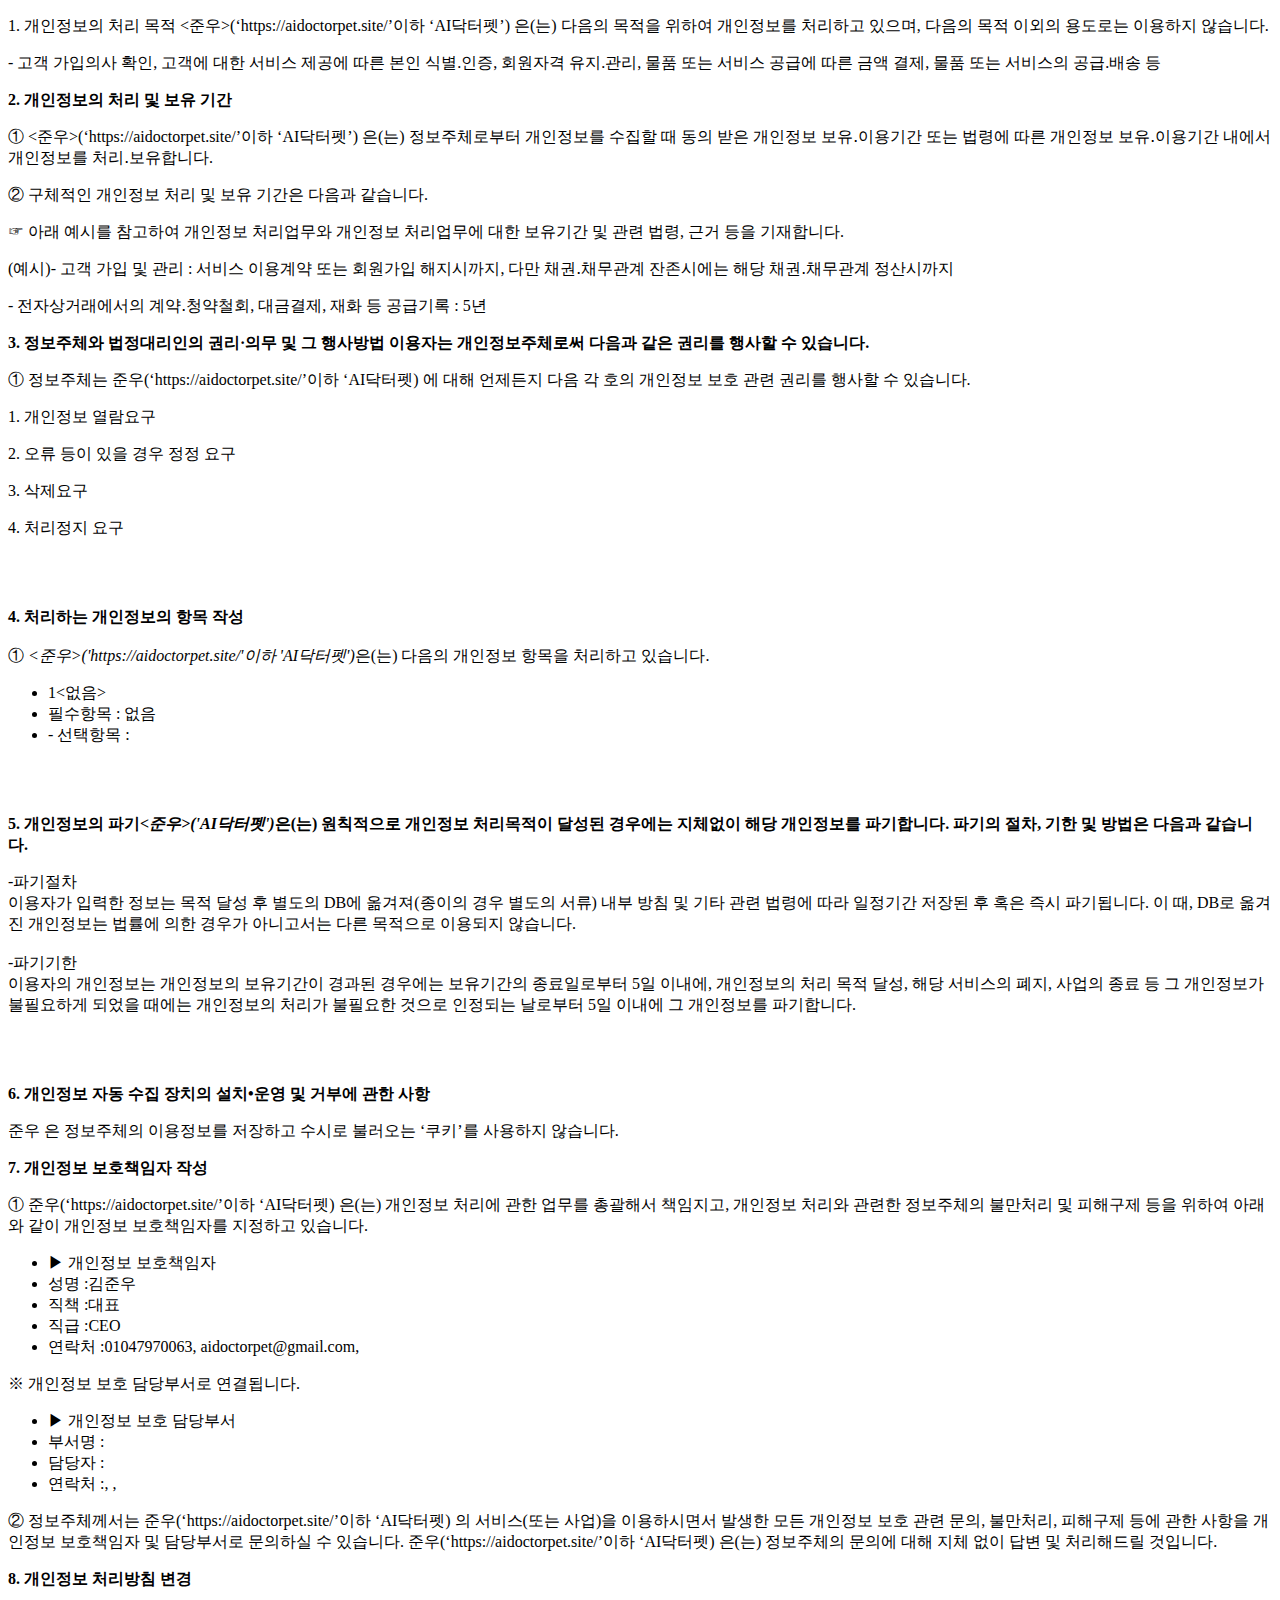
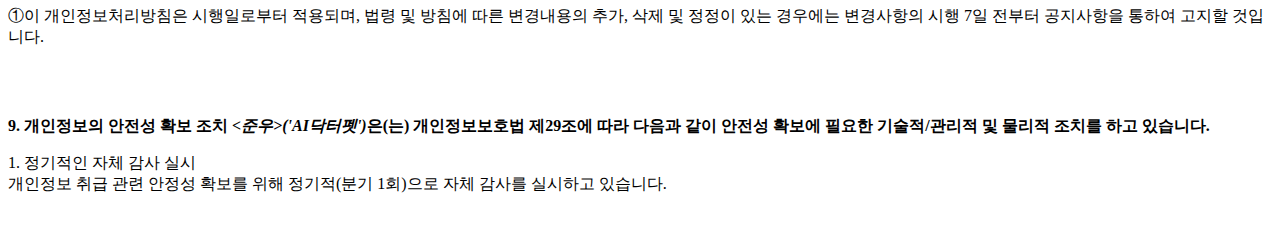
<file: privacy.html>
<!DOCTYPE html PUBLIC "-//W3C//DTD XHTML 1.0 Transitional//EN" "http://www.w3.org/TR/xhtml1/DTD/xhtml1-transitional.dtd">
<html xmlns="http://www.w3.org/1999/xhtml" xml:lang="ko" lang="ko">
<head>
<meta http-equiv="Content-Type" content="text/html; charset=UTF-8">


<title>개인정보처리방침</title>
</head>
<body>
	<p><p class='sub_p mgt10'><span class='colorLightBlue'>1. 개인정보의 처리 목적</span> <준우>(‘https://aidoctorpet.site/’이하 ‘AI닥터펫’) 은(는) 다음의 목적을 위하여 개인정보를 처리하고 있으며, 다음의 목적 이외의 용도로는 이용하지 않습니다.</p><p class='sub_p'> - 고객 가입의사 확인, 고객에 대한 서비스 제공에 따른 본인 식별.인증, 회원자격 유지.관리, 물품 또는 서비스 공급에 따른 금액 결제, 물품 또는 서비스의 공급.배송 등</p><p class='sub_p mgt30'><strong>2. 개인정보의 처리 및 보유 기간</strong></p><p class='sub_p mgt10'>① <준우>(‘https://aidoctorpet.site/’이하 ‘AI닥터펫’) 은(는) 정보주체로부터 개인정보를 수집할 때 동의 받은 개인정보 보유․이용기간 또는 법령에 따른 개인정보 보유․이용기간 내에서 개인정보를 처리․보유합니다.</p><p class='sub_p mgt10'>② 구체적인 개인정보 처리 및 보유 기간은 다음과 같습니다.</p><p class='sub_p'>☞ 아래 예시를 참고하여 개인정보 처리업무와  개인정보 처리업무에 대한 보유기간 및 관련 법령, 근거 등을 기재합니다.</p><p class='sub_p'>(예시)- 고객 가입 및 관리 : 서비스 이용계약 또는 회원가입 해지시까지, 다만 채권․채무관계 잔존시에는 해당 채권․채무관계 정산시까지</p><p class='sub_p'>- 전자상거래에서의 계약․청약철회, 대금결제, 재화 등 공급기록 : 5년 </p>

<p class="lh6 bs4"><strong>3. 정보주체와 법정대리인의 권리·의무 및 그 행사방법 이용자는 개인정보주체로써 다음과 같은 권리를 행사할 수 있습니다.</strong></p><p class="ls2">① 정보주체는 준우(‘https://aidoctorpet.site/’이하 ‘AI닥터펫) 에 대해 언제든지 다음 각 호의 개인정보 보호 관련 권리를 행사할 수 있습니다.</p><p class='sub_p'>1. 개인정보 열람요구</p><p class='sub_p'> 2. 오류 등이 있을 경우 정정 요구</p><p class='sub_p'> 3. 삭제요구</p><p class='sub_p'> 4. 처리정지 요구</p></br></br><p class='lh6 bs4'><strong>4. 처리하는 개인정보의 항목 작성 </strong></br></br> ① <em class="emphasis"><준우>('https://aidoctorpet.site/'이하  'AI닥터펫')</em>은(는) 다음의 개인정보 항목을 처리하고 있습니다.</p><ul class='list_indent2 mgt10'><li class='tt'>1<없음></li><li>필수항목 : 없음</li><li>- 선택항목 : </li></ul></br></br><p class='lh6 bs4'><strong>5. 개인정보의 파기<em class="emphasis"><준우>('AI닥터펫')</em>은(는) 원칙적으로 개인정보 처리목적이 달성된 경우에는 지체없이 해당 개인정보를 파기합니다. 파기의 절차, 기한 및 방법은 다음과 같습니다.</strong></p><p class='ls2'>-파기절차</br>이용자가 입력한 정보는 목적 달성 후 별도의 DB에 옮겨져(종이의 경우 별도의 서류) 내부 방침 및 기타 관련 법령에 따라 일정기간 저장된 후 혹은 즉시 파기됩니다. 이 때, DB로 옮겨진 개인정보는 법률에 의한 경우가 아니고서는 다른 목적으로 이용되지 않습니다.</br></br>-파기기한</br>이용자의 개인정보는 개인정보의 보유기간이 경과된 경우에는 보유기간의 종료일로부터 5일 이내에, 개인정보의 처리 목적 달성, 해당 서비스의 폐지, 사업의 종료 등 그 개인정보가 불필요하게 되었을 때에는 개인정보의 처리가 불필요한 것으로 인정되는 날로부터 5일 이내에 그 개인정보를 파기합니다.</p><p class='sub_p mgt10'></p></br></br><p class="lh6 bs4"><strong>6. 개인정보 자동 수집 장치의 설치•운영 및 거부에 관한 사항</strong></p><p class="ls2">준우 은 정보주체의 이용정보를 저장하고 수시로 불러오는 ‘쿠키’를 사용하지 않습니다.<p class='sub_p mgt30'><strong>7. 개인정보 보호책임자 작성 </strong></p><p class='sub_p mgt10'> ①  <span class='colorLightBlue'>준우(‘https://aidoctorpet.site/’이하 ‘AI닥터펫)</span> 은(는) 개인정보 처리에 관한 업무를 총괄해서 책임지고, 개인정보 처리와 관련한 정보주체의 불만처리 및 피해구제 등을 위하여 아래와 같이 개인정보 보호책임자를 지정하고 있습니다.</p><ul class='list_indent2 mgt10'><li class='tt'>▶ 개인정보 보호책임자 </li><li>성명 :김준우</li><li>직책 :대표</li><li>직급 :CEO</li><li>연락처 :01047970063, aidoctorpet@gmail.com, </li></ul><p class='sub_p'>※ 개인정보 보호 담당부서로 연결됩니다.<p/> <ul class='list_indent2 mgt10'><li class='tt'>▶ 개인정보 보호 담당부서</li><li>부서명 :</li><li>담당자 :</li><li>연락처 :, , </li></ul><p class='sub_p'>② 정보주체께서는 준우(‘https://aidoctorpet.site/’이하 ‘AI닥터펫) 의 서비스(또는 사업)을 이용하시면서 발생한 모든 개인정보 보호 관련 문의, 불만처리, 피해구제 등에 관한 사항을 개인정보 보호책임자 및 담당부서로 문의하실 수 있습니다. 준우(‘https://aidoctorpet.site/’이하 ‘AI닥터펫) 은(는) 정보주체의 문의에 대해 지체 없이 답변 및 처리해드릴 것입니다.</p><p class='sub_p mgt30'><strong>8. 개인정보 처리방침 변경 </strong></p><p class='sub_p mgt10'>①이 개인정보처리방침은 시행일로부터 적용되며, 법령 및 방침에 따른 변경내용의 추가, 삭제 및 정정이 있는 경우에는 변경사항의 시행 7일 전부터 공지사항을 통하여 고지할 것입니다.</p></br></br><p class='lh6 bs4'><strong>9. 개인정보의 안전성 확보 조치 <em class="emphasis"><준우>('AI닥터펫')</em>은(는) 개인정보보호법 제29조에 따라 다음과 같이 안전성 확보에 필요한 기술적/관리적 및 물리적 조치를 하고 있습니다.</strong></p><p class='sub_p mgt10'>1. 정기적인 자체 감사 실시</br> 개인정보 취급 관련 안정성 확보를 위해 정기적(분기 1회)으로 자체 감사를 실시하고 있습니다.</br></br></p></p>
</body>
</html>
</file>
